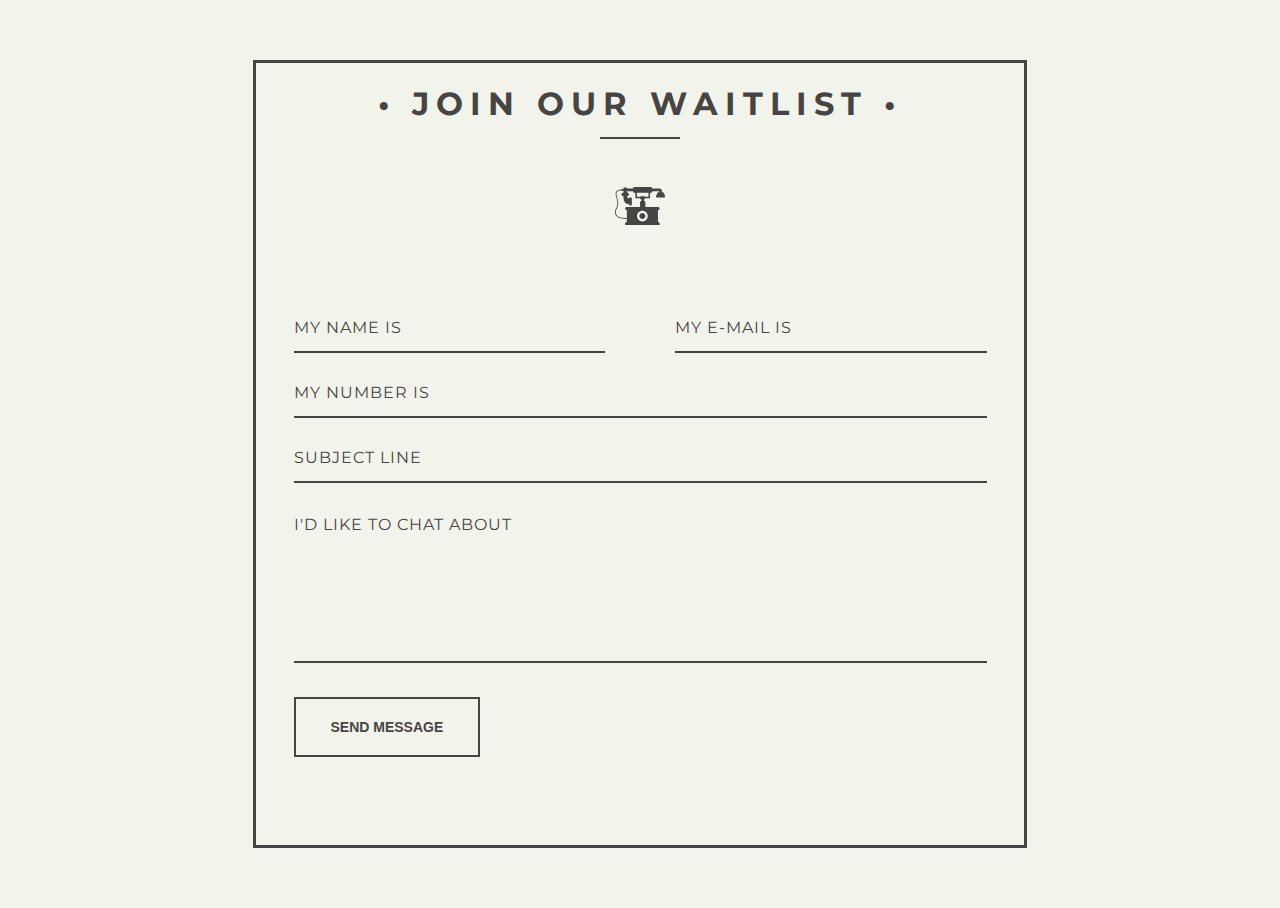
<file: public/js/contact.html>
<!DOCTYPE html>
  <html lang="en">
  <head>
    <meta charset="UTF-8">
    <meta http-equiv="X-UA-Compatible" content="IE=edge">
    <meta name="viewport" content="width=device-width, initial-scale=1.0">
    <title>Document</title>
    <link rel="stylesheet" href="../css/contact.css">
    <script>
        !function(){var analytics=window.analytics=window.analytics||[];if(!analytics.initialize)if(analytics.invoked)window.console&&console.error&&console.error("Segment snippet included twice.");else{analytics.invoked=!0;analytics.methods=["trackSubmit","trackClick","trackLink","trackForm","pageview","identify","reset","group","track","ready","alias","debug","page","once","off","on","addSourceMiddleware","addIntegrationMiddleware","setAnonymousId","addDestinationMiddleware"];analytics.factory=function(e){return function(){var t=Array.prototype.slice.call(arguments);t.unshift(e);analytics.push(t);return analytics}};for(var e=0;e<analytics.methods.length;e++){var key=analytics.methods[e];analytics[key]=analytics.factory(key)}analytics.load=function(key,e){var t=document.createElement("script");t.type="text/javascript";t.async=!0;t.src="https://cdn.segment.com/analytics.js/v1/" + key + "/analytics.min.js";var n=document.getElementsByTagName("script")[0];n.parentNode.insertBefore(t,n);analytics._loadOptions=e};analytics._writeKey="hFaLVckAG3lOmE2ENrf7Js4yRoIgdUKd";;analytics.SNIPPET_VERSION="4.15.3";
        analytics.load("hFaLVckAG3lOmE2ENrf7Js4yRoIgdUKd");
        analytics.page();
        }}();
      </script>
  </head>
  <body>
    <div id="container">
        <h1>&bull; Join Our Waitlist &bull;</h1>
        <div class="underline">
        </div>
        <div class="icon_wrapper">
          <svg class="icon" viewBox="0 0 145.192 145.192">
            <path d="M126.82,32.694c-2.804,0-5.08,2.273-5.08,5.075v2.721c-1.462,0-2.646,1.185-2.646,2.647v1.995    c0,1.585,1.286,2.873,2.874,2.873h20.577c1.462,0,2.646-1.185,2.646-2.647v-3.041c0-1.009-0.816-1.825-1.823-1.825v-2.722    c0-2.802-2.276-5.075-5.079-5.075h-1.985v-3.829c0-3.816-3.095-6.912-6.913-6.912h-0.589h-20.45c0-2.67-2.164-4.835-4.833-4.835    H56.843c-2.67,0-4.835,2.165-4.835,4.835H34.356v-3.384h-9.563v3.384v1.178h-7.061v1.416c-2.67,0.27-10.17,1.424-13.882,5.972    c-1.773,2.17-2.44,4.791-1.983,7.793c0.463,3.043,1.271,6.346,2.128,9.841c2.354,9.616,5.024,20.515,0.549,28.077    C2.647,79.44-3.125,90.589,2.201,99.547c4.123,6.935,13.701,10.44,28.5,10.44c1.186,0,2.405-0.023,3.658-0.068v9.028h-0.296    c-2.516,0-4.558,2.039-4.558,4.558v4.566h100.04v-4.564c0-2.519-2.039-4.558-4.558-4.558h-0.297V84.631h0.297    c2.519,0,4.558-2.037,4.558-4.556v-0.009c0-2.516-2.039-4.556-4.556-4.556l-36.786-0.009V61.973c0-2.193-1.777-3.971-3.972-3.971    v-4.711h0.456c1.629,0,2.952-1.32,2.952-2.949h14.227V34.459h1.658c2.672,0,4.834-2.165,4.834-4.834h20.45v3.069H126.82z     M34.06,75.511c-2.518,0-4.558,2.04-4.558,4.556v0.009c0,2.519,2.042,4.556,4.558,4.556h0.296v24.12l-0.042-1.168    c-15.994,0.574-26.122-2.523-30.106-9.229C-0.464,90.5,4.822,80.347,6.55,77.423c4.964-8.382,2.173-19.774-0.29-29.825    c-0.843-3.442-1.639-6.696-2.088-9.638c-0.354-2.35,0.129-4.3,1.484-5.958c3.029-3.714,9.509-4.805,12.076-5.1v1.233h7.061v1.49    v2.684c-2.403,1.114-4.153,2.997-4.676,5.237H18.15c-0.584,0-1.056,0.474-1.056,1.056v0.83c0,0.584,0.475,1.056,1.056,1.056h1.984    c0.561,2.18,2.304,3.999,4.658,5.092v0.029c0,0-2.282,20.823,16.479,22.099v1.102c0,1.177,0.955,2.133,2.133,2.133h3.297    c1.178,0,2.133-0.956,2.133-2.133V50.135c0-1.177-0.955-2.132-2.133-2.132h-3.297c-1.178,0-2.133,0.955-2.133,2.132    c-1.575-0.235-5.532-1.17-6.635-4.547c2.36-1.092,4.109-2.913,4.669-5.097h1.308c0.722,0,1.309-0.584,1.309-1.308v-0.578    c0-0.584-0.475-1.056-1.056-1.056h-1.539c-0.542-2.332-2.416-4.271-4.968-5.363v-2.559h17.651c0,2.67,2.166,4.835,4.836,4.835 h2.392v15.88h13.639c0,1.629,1.321,2.949,2.951,2.949h0.899v4.711c-2.194,0-3.972,1.778-3.972,3.971v13.529L34.06,75.511z     M95.188,101.78c0,8.655-7.012,15.665-15.664,15.665c-8.653,0-15.667-7.01-15.667-15.665c0-8.647,7.014-15.664,15.667-15.664    C88.177,86.116,95.188,93.132,95.188,101.78z M97.189,45.669h-9.556c0-0.896-0.726-1.62-1.619-1.62H74.494    c-0.896,0-1.621,0.727-1.621,1.62h-8.967v-11.21h33.283V45.669z"></path>
            <path d="M70.865,101.78c0,4.774,3.886,8.657,8.66,8.657c4.774,0,8.657-3.883,8.657-8.657c0-4.773-3.883-8.656-8.657-8.656    C74.751,93.124,70.865,97.006,70.865,101.78z"></path>
          </svg>
        </div>
        <form action="" method="post" id="contact_form">
          <div class="name">
            <label for="name"></label>
            <input type="text" placeholder="My name is" name="name" id="name_input" required>
          </div>
          <div class="email">
            <label for="email"></label>
            <input type="email" placeholder="My e-mail is" name="email" id="email_input" required>
          </div>
          <div class="telephone">
            <label for="name"></label>
            <input type="text" placeholder="My number is" name="telephone" id="telephone_input" required>
          </div>
          <div class="subject">
            <label for="subject"></label>
            <select placeholder="Subject line" name="subject" id="subject_input" required>
              <option disabled hidden selected>Subject line</option>
              <option>I'd like to start a project</option>
              <option>I'd like to ask a question</option>
              <option>I'd like to make a proposal</option>
            </select>
          </div>
          <div class="message">
            <label for="message"></label>
            <textarea name="message" placeholder="I'd like to chat about" id="message_input" cols="30" rows="5" required></textarea>
          </div>
          <div class="submit">
            <input type="submit" value="Send Message" id="form_button" onclick="trackGetInTouch()" />
          </div>
        </form><!-- // End form -->
      </div><!-- // End #container -->
      <script>
        function trackGetInTouch(){
            var name = document.querySelector('#name_input');
            var email = document.querySelector('#email_input');
            var phone = document.querySelector('#telephone_input');
            analytics.track("get in touch clicked",{
                name: name.value,
                email: email.value,
                phone: phone.value
            });
 
        }
      </script>
  </body>
  </html>
</file>
<file: public/css/contact.css>
@import url(https://fonts.googleapis.com/css?family=Montserrat:400,700);

html {
  font-family: 'Montserrat', Arial, sans-serif;
  -ms-text-size-adjust: 100%;
  -webkit-text-size-adjust: 100%;
}

body {
  background: #F2F3EB;
}

button {
  overflow: visible;
}

button, select {
  text-transform: none;
}

button, input, select, textarea {
  color: #5A5A5A;
  font: inherit;
  margin: 0;
}

input {
  line-height: normal;
}

textarea {
  overflow: auto;
}

#container {
  border: solid 3px #474544;
  max-width: 768px;
  margin: 60px auto;
  position: relative;
}

form {
  padding: 37.5px;
  margin: 50px 0;
}

h1 {
  color: #474544;
  font-size: 32px;
  font-weight: 700;
  letter-spacing: 7px;
  text-align: center;
  text-transform: uppercase;
}

.underline {
  border-bottom: solid 2px #474544;
  margin: -0.512em auto;
  width: 80px;
}

.icon_wrapper {
  margin: 50px auto 0;
  width: 100%;
}

.icon {
  display: block;
  fill: #474544;
  height: 50px;
  margin: 0 auto;
  width: 50px;
}

.email {
	float: right;
	width: 45%;
}

input[type='text'], [type='email'], select, textarea {
	background: none;
  border: none;
	border-bottom: solid 2px #474544;
	color: #474544;
	font-size: 1.000em;
  font-weight: 400;
  letter-spacing: 1px;
	margin: 0em 0 1.875em 0;
	padding: 0 0 0.875em 0;
  text-transform: uppercase;
	width: 100%;
	-webkit-box-sizing: border-box;
	-moz-box-sizing: border-box;
	-ms-box-sizing: border-box;
	-o-box-sizing: border-box;
	box-sizing: border-box;
	-webkit-transition: all 0.3s;
	-moz-transition: all 0.3s;
	-ms-transition: all 0.3s;
	-o-transition: all 0.3s;
	transition: all 0.3s;
}

input[type='text']:focus, [type='email']:focus, textarea:focus {
	outline: none;
	padding: 0 0 0.875em 0;
}

.message {
	float: none;
}

.name {
	float: left;
	width: 45%;
}

select {
  background: url('https://cdn4.iconfinder.com/data/icons/ionicons/512/icon-ios7-arrow-down-32.png') no-repeat right;
  outline: none;
  -moz-appearance: none;
  -webkit-appearance: none;
}

select::-ms-expand {
  display: none;
}

.subject {
  width: 100%;
}

.telephone {
  width: 100%;
}

textarea {
	line-height: 150%;
	height: 150px;
	resize: none;
  width: 100%;
}

::-webkit-input-placeholder {
	color: #474544;
}

:-moz-placeholder { 
	color: #474544;
	opacity: 1;
}

::-moz-placeholder {
	color: #474544;
	opacity: 1;
}

:-ms-input-placeholder {
	color: #474544;
}

#form_button {
  background: none;
  border: solid 2px #474544;
  color: #474544;
  cursor: pointer;
  display: inline-block;
  font-family: 'Helvetica', Arial, sans-serif;
  font-size: 0.875em;
  font-weight: bold;
  outline: none;
  padding: 20px 35px;
  text-transform: uppercase;
  -webkit-transition: all 0.3s;
	-moz-transition: all 0.3s;
	-ms-transition: all 0.3s;
	-o-transition: all 0.3s;
	transition: all 0.3s;
}

#form_button:hover {
  background: #474544;
  color: #F2F3EB;
}

@media screen and (max-width: 768px) {
  #container {
    margin: 20px auto;
    width: 95%;
  }
}

@media screen and (max-width: 480px) {
  h1 {
    font-size: 26px;
  }
  
  .underline {
    width: 68px;
  }
  
  #form_button {
    padding: 15px 25px;
  }
}

@media screen and (max-width: 420px) {
  h1 {
    font-size: 18px;
  }
  
  .icon {
    height: 35px;
    width: 35px;
  }
  
  .underline {
    width: 53px;
  }
  
  input[type='text'], [type='email'], select, textarea {
    font-size: 0.875em;
  }
}
</file>
